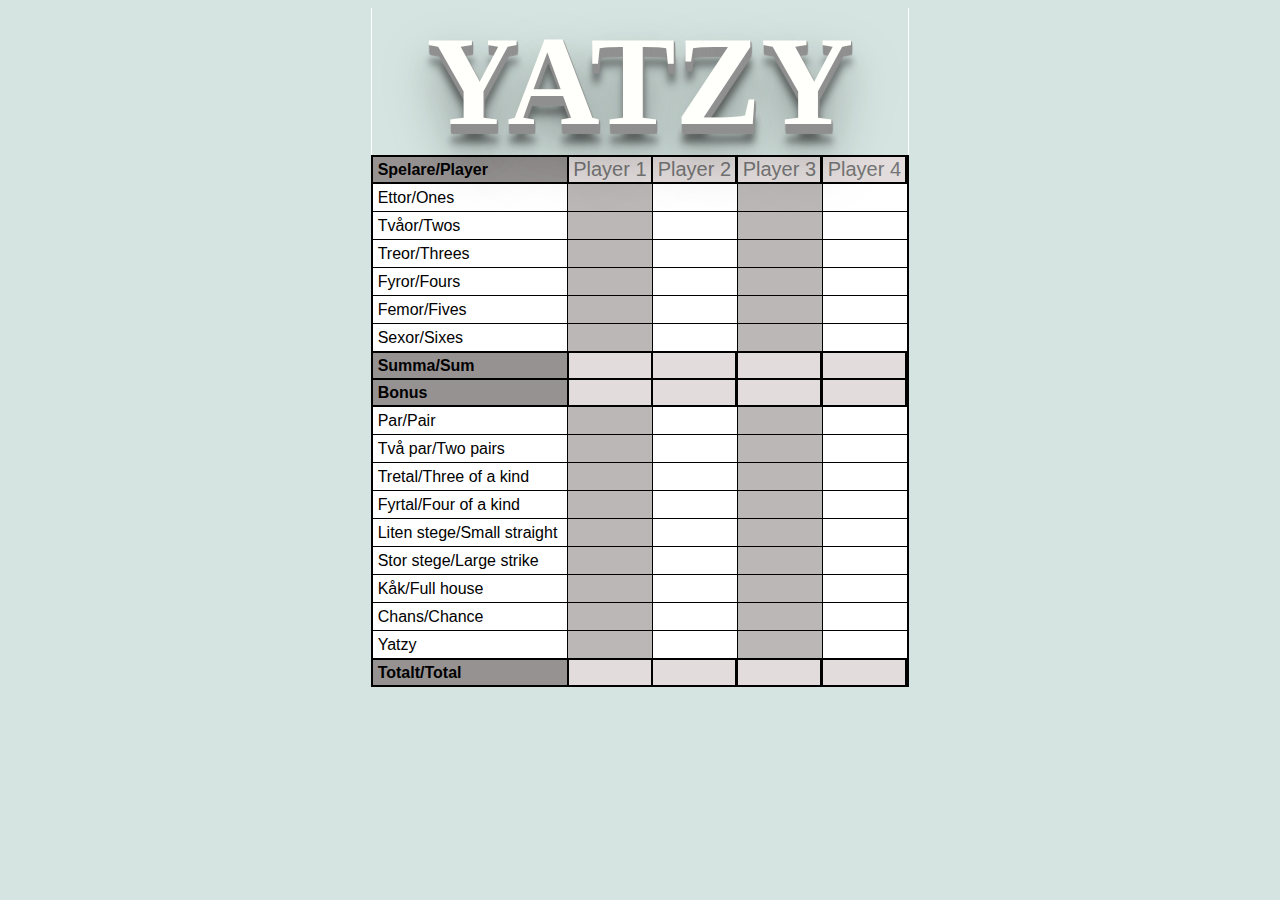
<file: yatzy/index.html>
<!DOCTYPE html>
<html lang="en">

<head>
    <meta charset="UTF-8">
    <meta name="viewport" content="width=device-width, initial-scale=1.0">
    <link rel="stylesheet" href="style.css">
    <title>Document</title>
</head>


<body>
    <!--<header>
        <h1>Yatzy</h1>
    </header>
    <numberarea name="Chatt_room" id="chattRoom" cols="10" rows="25">Chatt rum</numberarea>
-->
    <table>

        <thead>
            <tr>
                <th colspan="5" class="header">Yatzy</th>
            </tr>
        </thead>


        <tbody>
            <tr class="resultArea">
                <td class="resultAreaMenu">Spelare/Player</td>
                <td><input type="text" maxlength="12" placeholder="Player 1" class="resultArea"></td>
                <td><input type="text" maxlength="12" placeholder="Player 2" class="resultArea"></td>
                <td><input type="text" maxlength="12" placeholder="Player 3" class="resultArea"></td>
                <td><input type="text" maxlength="12" placeholder="Player 4" class="resultArea"></td>
            </tr>

            <tr>
                <td>Ettor/Ones</td>
                <td><input type="number" min="0" max="6"></td>
                <td><input type="number" min="0" max="6"></td>
                <td><input type="number" min="0" max="6"></td>
                <td><input type="number" min="0" max="6"></td>
            </tr>

            <tr>
                <td>Tvåor/Twos</td>
                <td><input type="number" min="0" max="12"></td>
                <td><input type="number" min="0" max="12"></td>
                <td><input type="number" min="0" max="12"></td>
                <td><input type="number" min="0" max="12"></td>
            </tr>

            <tr>
                <td>Treor/Threes</td>
                <td><input type="number" min="0" max="18"></td>
                <td><input type="number" min="0" max="18"></td>
                <td><input type="number" min="0" max="18"></td>
                <td><input type="number" min="0" max="18"></td>
            </tr>

            <tr>
                <td>Fyror/Fours</td>
                <td><input type="number" min="0" max="24"></td>
                <td><input type="number" min="0" max="24"></td>
                <td><input type="number" min="0" max="24"></td>
                <td><input type="number" min="0" max="24"></td>
            </tr>

            <tr>
                <td>Femor/Fives</td>
                <td><input type="number" min="0" max="30"></td>
                <td><input type="number" min="0" max="30"></td>
                <td><input type="number" min="0" max="30"></td>
                <td><input type="number" min="0" max="30"></td>
            </tr>

            <tr>
                <td>Sexor/Sixes</td>
                <td><input type="number" min="0" max="36"></td>
                <td><input type="number" min="0" max="36"></td>
                <td><input type="number" min="0" max="36"></td>
                <td><input type="number" min="0" max="36"></td>
            </tr>

            <tr class="resultArea">
                <td class="resultAreaMenu">Summa/Sum</td>
                <td><input type="number" min="0" max="126" class="resultArea"></td>
                <td><input type="number" min="0" max="126" class="resultArea"></td>
                <td><input type="number" min="0" max="126" class="resultArea"></td>
                <td><input type="number" min="0" max="126" class="resultArea"></td>
            </tr>

            <tr class="resultArea">
                <td class="resultAreaMenu">Bonus</td>
                <td><input type="number" min="0" max="50" class="resultArea"></td>
                <td><input type="number" min="0" max="50" class="resultArea"></td>
                <td><input type="number" min="0" max="50" class="resultArea"></td>
                <td><input type="number" min="0" max="50" class="resultArea"></td>
            </tr>

            <tr>
                <td>Par/Pair</td>
                <td><input type="number" min="0" max="12"></td>
                <td><input type="number" min="0" max="12"></td>
                <td><input type="number" min="0" max="12"></td>
                <td><input type="number" min="0" max="12"></td>
            </tr>

            <tr>
                <td>Två par/Two pairs</td>
                <td><input type="number" min="0" max="22"></td>
                <td><input type="number" min="0" max="22"></td>
                <td><input type="number" min="0" max="22"></td>
                <td><input type="number" min="0" max="22"></td>
            </tr>

            <tr>
                <td>Tretal/Three of a kind</td>
                <td><input type="number" min="0" max="18"></td>
                <td><input type="number" min="0" max="18"></td>
                <td><input type="number" min="0" max="18"></td>
                <td><input type="number" min="0" max="18"></td>
            </tr>

            <tr>
                <td>Fyrtal/Four of a kind</td>
                <td><input type="number" min="0" max="24"></td>
                <td><input type="number" min="0" max="24"></td>
                <td><input type="number" min="0" max="24"></td>
                <td><input type="number" min="0" max="24"></td>
            </tr>

            <tr>
                <td>Liten stege/Small straight</td>
                <td><input type="number" min="0" max="15"></td>
                <td><input type="number" min="0" max="15"></td>
                <td><input type="number" min="0" max="15"></td>
                <td><input type="number" min="0" max="15"></td>
            </tr>

            <tr>
                <td>Stor stege/Large strike</td>
                <td><input type="number" min="0" max="20"></td>
                <td><input type="number" min="0" max="20"></td>
                <td><input type="number" min="0" max="20"></td>
                <td><input type="number" min="0" max="20"></td>
            </tr>

            <tr>
                <td>Kåk/Full house</td>
                <td><input type="number" min="0" max="28"></td>
                <td><input type="number" min="0" max="28"></td>
                <td><input type="number" min="0" max="28"></td>
                <td><input type="number" min="0" max="28"></td>
            </tr>

            <tr>
                <td>Chans/Chance</td>
                <td><input type="number" min="0" max="36"></td>
                <td><input type="number" min="0" max="36"></td>
                <td><input type="number" min="0" max="36"></td>
                <td><input type="number" min="0" max="36"></td>
            </tr>

            <tr>
                <td>Yatzy</td>
                <td><input type="number" min="0" max="50"></td>
                <td><input type="number" min="0" max="50"></td>
                <td><input type="number" min="0" max="50"></td>
                <td><input type="number" min="0" max="50"></td>
            </tr>

            <tr class="resultArea">
                <td class="resultAreaMenu">Totalt/Total</td>
                <td><input type="number" min="0" max="377" class="resultArea"></td>
                <td><input type="number" min="0" max="377" class="resultArea"></td>
                <td><input type="number" min="0" max="377" class="resultArea"></td>
                <td><input type="number" min="0" max="377" class="resultArea"></td>
            </tr>

        </tbody>

    </table>
</body>

</html>
</file>
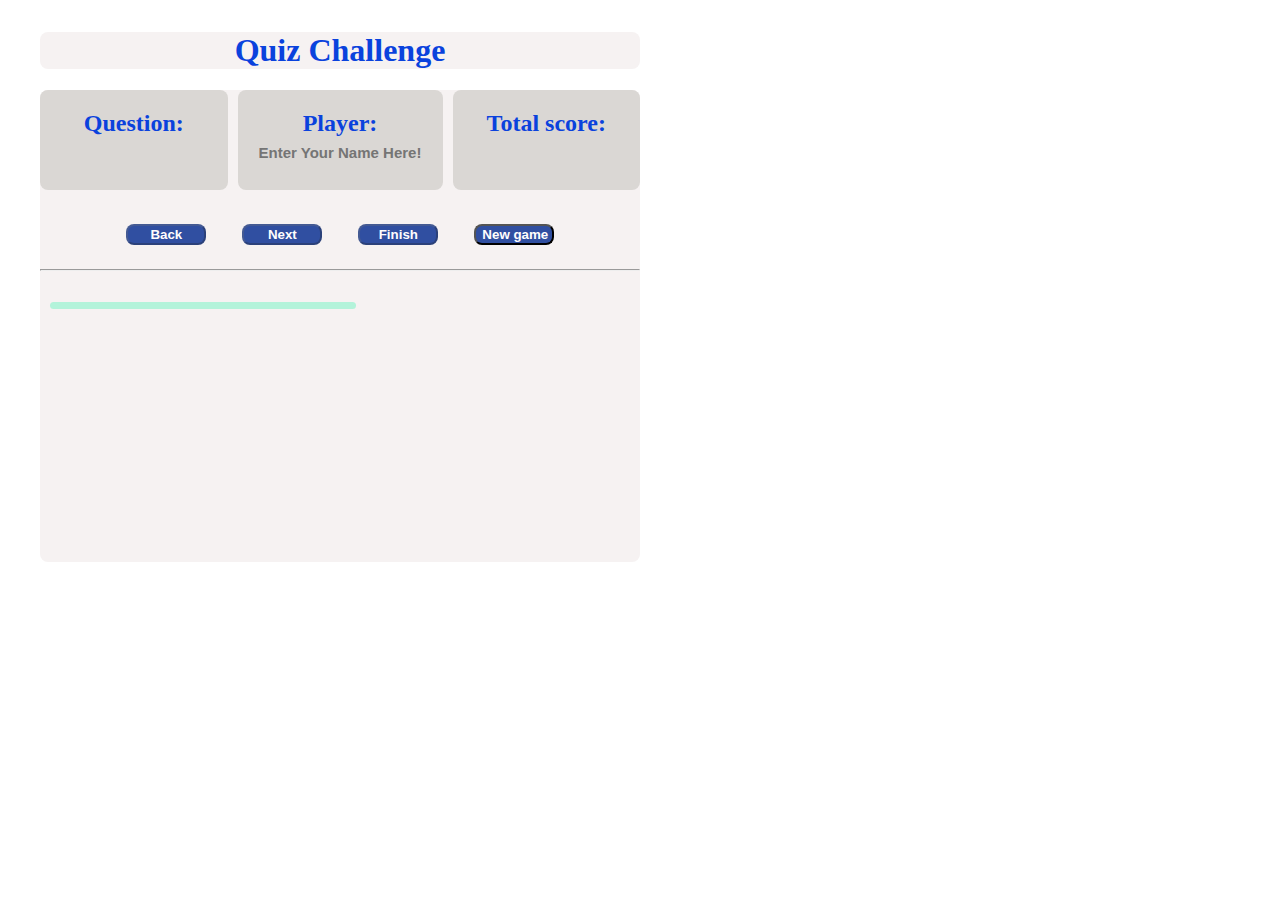
<file: Individuell uppgift/indexQuiz.html>
<!DOCTYPE html>
<html lang="en">

<head>
    <meta charset="UTF-8">
    <meta name="viewport" content="width=device-width, initial-scale=1.0">
    <title>Quiz Challenge</title>
    <link rel="stylesheet" href="styleQuiz.css">
</head>

<body id=main-body>
    <Div id="div-head">
        <h1>Quiz Challenge</h1>
    </Div>

    <div id="div-body">
        <div class="wrapper">
            <div class="box1">
                <h2>Question:<span id="question-count"></span></h2>
            </div>
            <div class="box2">
                <h2>Player:<input id="player" type="text" placeholder="Enter Your Name Here!"></h2>
            </div>
            <div class="box3">
                <h2>Total score:<span id="total-score"></span></h2>
            </div>
        </div>
        <div id="div-btn">
            <br>
            <input id="back-btn" type="button" value="Back">
            <input id="next-btn" type="button" value="Next">
            <input id="finish-btn" type="button" value="Finish">
            <input id="new-game-btn" type="button" value="New game">
            <hr>
        </div>
        <h4><span id="question-id"></span></h4>
        <input class="chkbox" type="checkbox" name="A"><span class="answer-class" id="answer-id-a"></span><br>
        <input class="chkbox" type="checkbox" name="B"><span class="answer-class" id="answer-id-b"></span><br>
        <input class="chkbox" type="checkbox" name="C"><span class="answer-class" id="answer-id-c"></span><br>
        <input class="chkbox" type="checkbox" name="D"><span class="answer-class" id="answer-id-d"></span><br>
        <input class="chkbox" type="checkbox" name="E"><span class="answer-class" id="answer-id-e"></span><br>
        <input class="chkbox" type="checkbox" name="F"><span class="answer-class" id="answer-id-f"></span><br>
    </div>

    <script src="mainQuiz.js"></script>
</body>

</html>
</file>
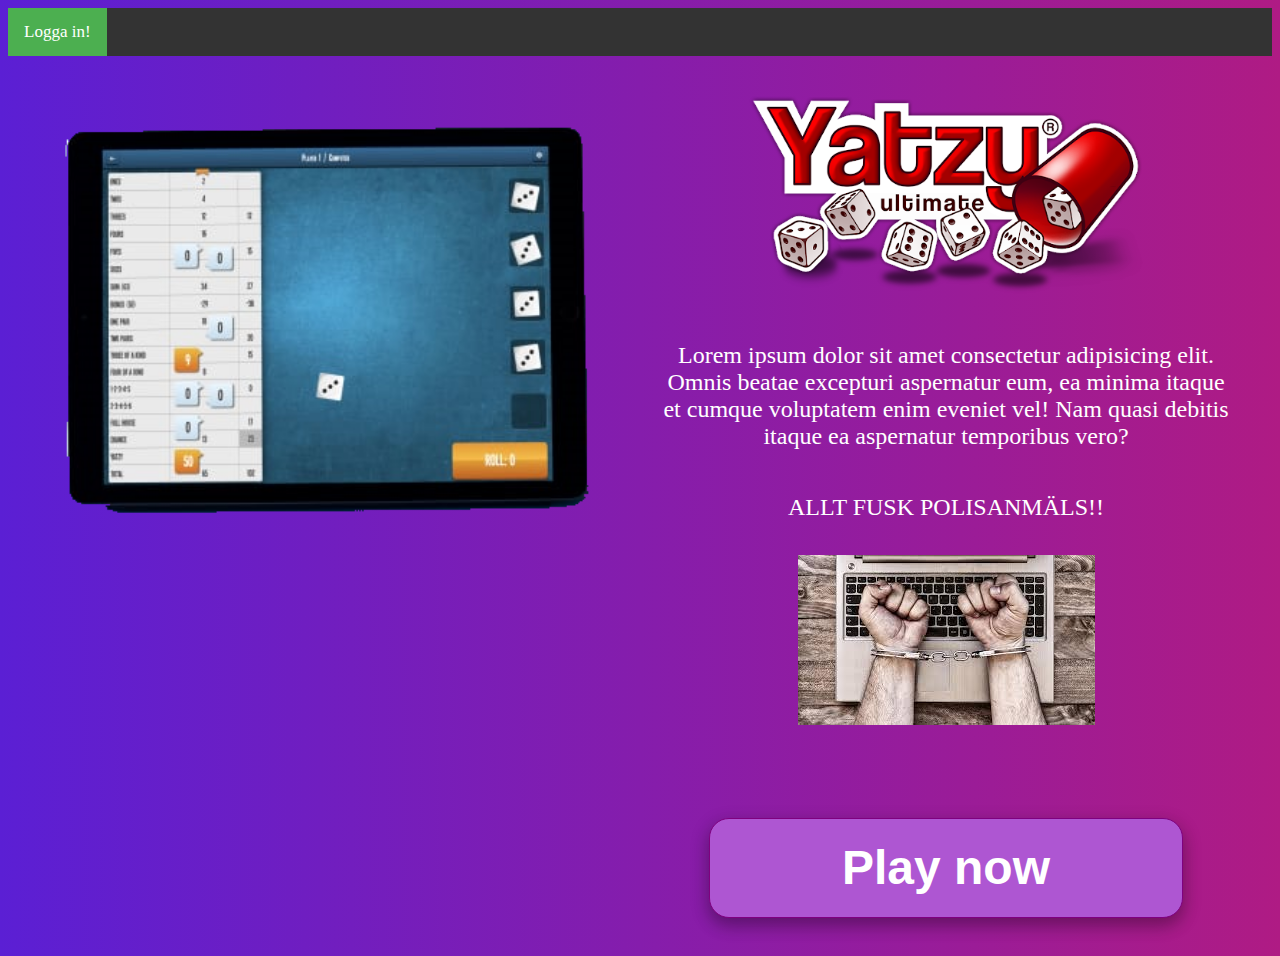
<file: Grupparbeten/Yatzy/landing.html>
<!DOCTYPE html>
<html lang="en">
<head>
    <meta charset="UTF-8">
    <meta name="viewport" content="width=device-width, initial-scale=1.0">
    
    <link href="styles/landing.css" rel="stylesheet">

    <title>Play Yatzy</title>
</head>
<body>
    <div class="topnav">
        <a class="active" href="login.html">Logga in!</a>
        <a href="#news"></a>
        <a href="#contact"></a>
        <a href="#about"></a>
      </div>
    <div class="row">
        <div class="column">
            <img id="left-img" src="images/ipad.png" alt="Yatzy pic">
        </div>
        
        <div class="column"> 
            <img id="right-img" src="images/l.png" alt="Yatzy pic">
            <p>Lorem ipsum dolor sit amet consectetur adipisicing elit. Omnis beatae excepturi aspernatur eum, ea minima itaque et cumque voluptatem enim eveniet vel! Nam quasi debitis itaque ea aspernatur temporibus vero?</p>
            <p>ALLT FUSK POLISANMÄLS!!</p>
            <img src="images/jailtime.jpg">
            <a href="yatzy.html"><button>Play now</button></a>
        </div>
    </div>  
</body>
</html>
</file>
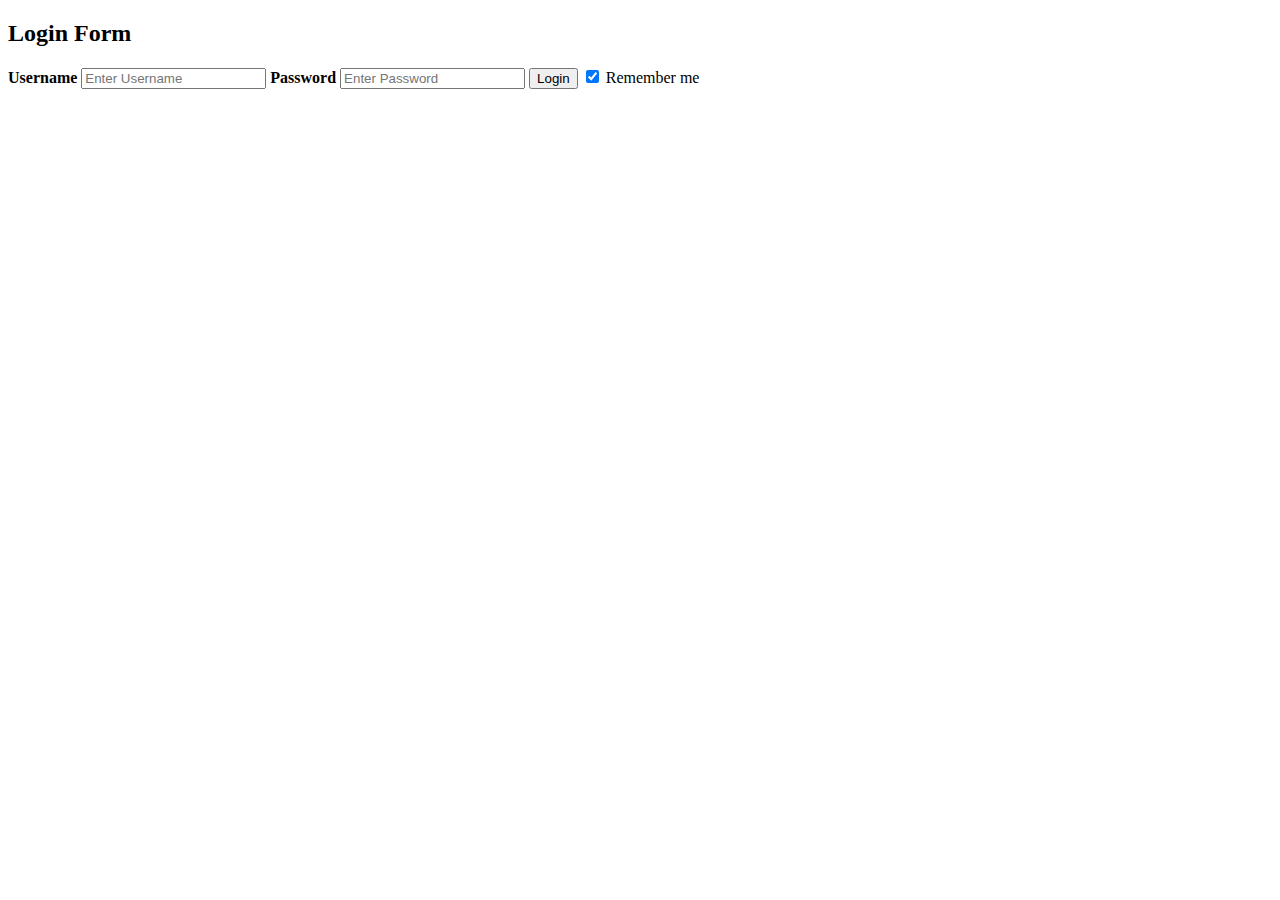
<file: Grupparbeten/Yatzy/login.html>
<!DOCTYPE html>
<html lang="en">

<head>
    <meta charset="UTF-8">
    <meta name="viewport" content="width=device-width, initial-scale=1.0">
    <title>Document</title>
</head>

<body>

    <h2>Login Form</h2>


    <div class="container">
        <label for="uname"><b>Username</b></label>
        <input type="text" placeholder="Enter Username" name="uname" required>

        <label for="psw"><b>Password</b></label>
        <input type="password" placeholder="Enter Password" name="psw" required>

        <button type="submit">Login</button>
        <label>
      <input type="checkbox" checked="checked" name="remember"> Remember me
    </label>
    </div>




</body>

</html>
</file>
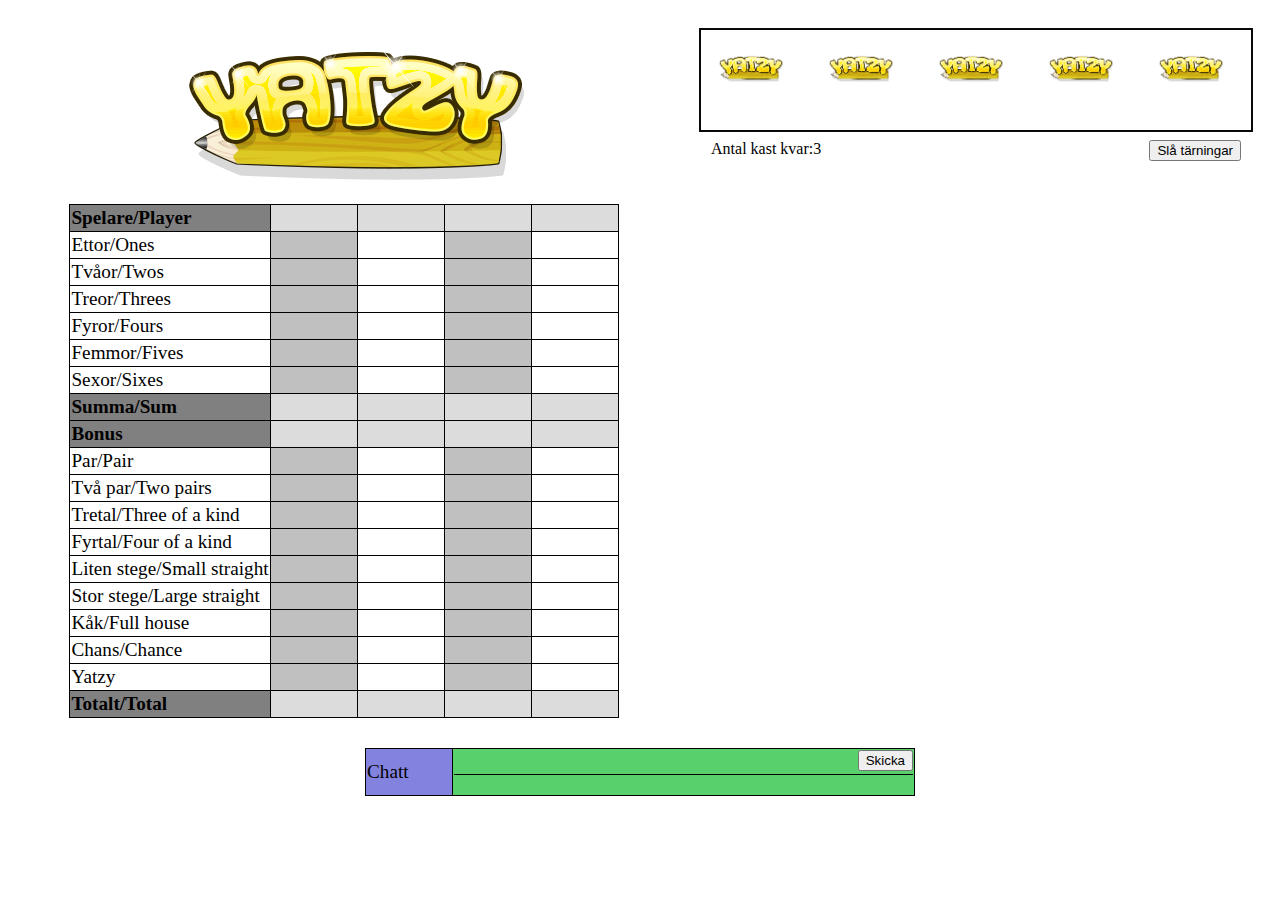
<file: Grupparbeten/Yatzy/yatzy.html>
<!DOCTYPE html>
<html lang="en">

<head>
    <meta charset="UTF-8">
    <meta name="viewport" content="width=device-width, initial-scale=1.0">
    <title>Document</title>
    <link rel="stylesheet" href="styles/yatzy.css">
</head>

<body>
    <section class="yatzy-main">
        <div class="logo-container">
            <img id="logo-img" src="images/yatzy_html5logo.png" alt="yatzy logo">
        </div>
        <div>
            <table class="yatzy-table">
                <tbody>
                    <tr class="highlight">
                        <td>Spelare/Player</td>
                        <td><input id="player1" type="text"></td>
                        <td><input id="player2" type="text"></td>
                        <td><input id="player3" type="text"></td>
                        <td><input id="player4" type="text"></td>
                    </tr>
                    <tr>
                        <td>Ettor/Ones</td>
                        <td><input class="p1" id="p11" type="number" min=0 max=5></td>
                        <td><input class="p2" id="p21" type="number" min=0 max=5></td>
                        <td><input id="p31" type="number" min=0 max=5></td>
                        <td><input id="p41" type="number" min=0 max=5></td>
                    </tr>
                    <tr>
                        <td>Tvåor/Twos</td>
                        <td><input class="p1" id="p12" type="number" min=0 max=10 step=2></td>
                        <td><input class="p2" id="p22" type="number" min=0 max=10 step=2></td>
                        <td><input id="p32" type="number" min=0 max=10 step=2></td>
                        <td><input id="p42" type="number" min=0 max=10 step=2></td>
                    </tr>
                    <tr>
                        <td>Treor/Threes</td>
                        <td><input class="p1" id="p13" type="number" min=0 max=15 step=3></td>
                        <td><input class="p2" id="p23" type="number" min=0 max=15 step=3></td>
                        <td><input id="p33" type="number" min=0 max=15 step=3></td>
                        <td><input id="p43" type="number" min=0 max=15 step=3></td>
                    </tr>
                    <tr>
                        <td>Fyror/Fours</td>
                        <td><input class="p1" id="p14" type="number" min=0 max=20 step=4></td>
                        <td><input class="p2" id="p24" type="number" min=0 max=20 step=4></td>
                        <td><input id="p34" type="number" min=0 max=20 step=4></td>
                        <td><input id="p44" type="number" min=0 max=20 step=4></td>
                    </tr>
                    <tr>
                        <td>Femmor/Fives</td>
                        <td><input class="p1" id="p15" type="number" min=0 max=25 step=5></td>
                        <td><input class="p2" id="p25" type="number" min=0 max=25 step=5></td>
                        <td><input id="p35" type="number" min=0 max=25 step=5></td>
                        <td><input id="p45" type="number" min=0 max=25 step=5></td>
                    </tr>
                    <tr>
                        <td>Sexor/Sixes</td>
                        <td><input class="p1" id="p16" type="number" min=0 max=30 step=6></td>
                        <td><input class="p2" id="p26" type="number" min=0 max=30 step=6></td>
                        <td><input id="p36" type="number" min=0 max=30 step=6></td>
                        <td><input id="p46" type="number" min=0 max=30 step=6></td>
                    </tr>
                    <tr class="highlight">
                        <td>Summa/Sum</td>
                        <td><span id="p1sum"></span></td>
                        <td><span id="p2sum"></span></td>
                        <td><input id="p3sum" type="number" min=0 max=105></td>
                        <td><input id="p4sum" type="number" min=0 max=105></td>
                    </tr>
                    <tr class="highlight">
                        <td>Bonus</td>
                        <td><span id="player1bonus"></span></td>
                        <td><span id="player2bonus"></span></td>
                        <td><input id="player3bonus" type="number" min=0 max=50 step=50></td>
                        <td><input id="player4bonus" type="number" min=0 max=50 step=50></td>
                    </tr>
                    <tr>
                        <td>Par/Pair</td>
                        <td id="td-p1p"><input class="p1l" id="player1pairs" type="number" min=0 max=12 step=2></td>
                        <td id="td-p2p"><input class="p2l" id="player2pairs" type="number" min=0 max=12 step=2></td>
                        <td><input id="player3pairs" type="number" min=0 max=12 step=2></td>
                        <td><input id="player4pairs" type="number" min=0 max=12 step=2></td>
                    </tr>
                    <tr>
                        <td>Två par/Two pairs</td>
                        <td id="td-p12p"><input class="p1l" id="player12pairs" type="number" min=0 max=22 step=2></td>
                        <td id="td-p22p"><input class="p2l" id="player22pairs" type="number" min=0 max=22 step=2></td>
                        <td><input id="player32pairs" type="number" min=0 max=22 step=2></td>
                        <td><input id="player42pairs" type="number" min=0 max=22 step=2></td>
                    </tr>
                    <tr>
                        <td>Tretal/Three of a kind</td>
                        <td id="td-p1t"><input class="p1l" id="player1toak" type="number" min=0 max=18></td>
                        <td id="td-p2t"><input class="p2l" id="player2toak" type="number" min=0 max=18></td>
                        <td><input id="player3toak" type="number" min=0 max=18></td>
                        <td><input id="player4toak" type="number" min=0 max=18></td>
                    </tr>
                    <tr>
                        <td>Fyrtal/Four of a kind</td>
                        <td id="td-p1f"><input class="p1l" id="player1foak" type="number" min=0 max=24></td>
                        <td id="td-p2f"><input class="p2l" id="player2foak" type="number" min=0 max=24></td>
                        <td><input id="player3foak" type="number" min=0 max=24></td>
                        <td><input id="player4foak" type="number" min=0 max=24></td>
                    </tr>
                    <tr>
                        <td>Liten stege/Small straight</td>
                        <td id="td-p1ss"><input type="number" class="p1l" class="hide" id="player1ss" type="number"></input></td>
                        <td id="td-p2ss"><input type="number" class="p2l" class="hide" id="player2ss" type="number"></input></td>
                        <td><input id="player3sstraight" type="number" min=0 max=15></td>
                        <td><input id="player4sstraight" type="number" min=0 max=15></td>
                    </tr>
                    <tr>
                        <td>Stor stege/Large straight</td>
                        <td id="td-p1ls"><input type="number" class="p1l" class="hide" id="player1ls" type="number"></input></td>
                        <td id="td-p2ls"><input type="number" class="p2l" class="hide" id="player2ls" type="number"></input></td>
                        <td><input id="player3lstraight" type="number" min=0 max=20></td>
                        <td><input id="player4lstraight" type="number" min=0 max=20></td>
                    </tr>
                    <tr>
                        <td>Kåk/Full house</td>
                        <td id="td-p1fh"><input type="number" class="p1l" id="p1fh"></input></td>
                        <td id="td-p2fh"><input type="number" class="p2l" id="p2fh"></input></td>
                        <td><input id="p3fh" type="number" min=0 max=28></td>
                        <td><input id="p4fh" type="number" min=0 max=28></td>
                    </tr>
                    <tr>
                        <td>Chans/Chance</td>
                        <td id="td-p1ch"><input type="number" class="p1l" id="player1ch"></input></td>
                        <td id="td-p2ch"><input type="number" class="p2l" id="player2ch"></input></td>
                        <td><input id="player3chance" type="number" min=0 max=30></td>
                        <td><input id="player4chance" type="number" min=0 max=30></td>
                    </tr>
                    <tr>
                        <td>Yatzy</td>
                        <td id="td-p1y"><input type="number" class="p1l" id="player1y"></input></td>
                        <td id="td-p2y"><input type="number" class="p2l" id="player2y"></input></td>
                        <td><input id="player3yatzy" type="number" min=0 max=50></td>
                        <td><input id="player4yatzy" type="number" min=0 max=50></td>
                    </tr>
                    <tr class="highlight">
                        <td>Totalt/Total</td>
                        <td><span id="player1total"></td>
                        <td><span id="player2total"></td>
                        <td><input id="player3total" type="number" min=0 max=374></td>
                        <td><input id="player4total" type="number" min=0 max=374></td>
                    </tr>
                </tbody>
            </table>
        </div>
    </section>

    <section id="dice-section">
        <div id="dice-box">
            <div class="dice-container">
                <img class="dice" id="dice1" src="images/q.PNG" alt="Dice1">
                <input class="checkbox" type="checkbox"  value="1">
            </div>
            <div class="dice-container">
                <img class="dice" id="dice2" src="images/q.PNG" alt="Dice2">
                <input class="checkbox" type="checkbox"  value="2">
            </div>
            <div class="dice-container">
                <img class="dice" id="dice3" src="images/q.PNG" alt="Dice3">
                <input class="checkbox" type="checkbox"  value="3">
            </div>
            <div class="dice-container">
                <img class="dice" id="dice4" src="images/q.PNG" alt="Dice4">
                <input class="checkbox" type="checkbox"  value="4">
            </div>
            <div class="dice-container">
                <img class="dice" id="dice5" src="images/q.PNG" alt="Dice5">
                <input class="checkbox" type="checkbox"  value="5">
            </div>
        </div>
        <div id="under-dice-box">
            <div id="diceRollsLeft">
                Antal kast kvar:
                <span id=throwsLeft>3</span>
            </div>
            <span id="explaination">
                Kryssa för tärnignarna du vill behålla.
            </span>
            <div id="rollButtonSection">
                <button id="rollButton">Slå tärningar</button>
            </div>
        </div>
    </section>

    <section class="chat-section">
        <table class="messageBox">
            <tr class="messages">
                <td class="boxDescription">Chatt</td>
                <td class="messageField"><input type="text" id="inputText">
                    <button type="button" id="btnSend">Skicka</button>
                    <ul id="ul_list"></ul></td>
            </tr>        
        </table>
    </section>    

    <!-- <section class="login-box ">
        <div class="login-container ">
            <label for="uname "><b>Username</b></label>
            <input id="uname " type="text " placeholder="Enter Username " name="uname " required>

            <label for="psw "><b>Password</b></label>
            <input id="psw " type="password " placeholder="Enter Password " name="psw " required><br>

            <button type="submit ">Login</button>
        </div>
    </section> -->

    <script src="js/Main.js "></script>
    <script src="js/Dice_set.js "></script>
    <script src="js/OneDice.js "></script>

</body>

</html>
</file>
<file: yatzy/style.css>
body {
    background-color: #bad3cb9a;
}

.header {
    margin: 0px;
    border: 0px;
    padding: 0px;
    height: 0px;
    background-color: #bad3cb9a;
}

tbody {
    border-collapse: collapse;
    border: 2px solid black;
}

th {
    transform: translate(0%, 0%);
    text-transform: uppercase;
    font-family: verdana;
    font-size: 8em;
    font-weight: 700;
    color: #fffffb;
    text-shadow: 1px 1px 1px #919191, 1px 2px 1px #919191, 1px 3px 1px #919191, 1px 4px 1px #919191, 1px 5px 1px #919191, 1px 6px 1px #919191, 1px 7px 1px #919191, 1px 8px 1px #919191, 1px 9px 1px #919191, 1px 10px 1px #919191, 1px 18px 6px rgba(16, 16, 16, 0.4), 1px 22px 10px rgba(16, 16, 16, 0.2), 1px 25px 35px rgba(16, 16, 16, 0.2), 1px 30px 60px rgba(16, 16, 16, 0.4);
}

table {
    margin-left: auto;
    margin-right: auto;
    background-color: white;
    border-spacing: 0;
    border-collapse: collapse;
    table-layout: fixed;
}

td {
    border: 1px solid black;
    min-width: 50px;
    font-family: Arial, Helvetica, sans-serif;
}


/* Chrome, Safari, Edge, Opera */

input[type=number]::-webkit-outer-spin-button,
input[type=number]::-webkit-inner-spin-button {
    -webkit-appearance: none;
}


/* Firefox */

input[type='number'] {
    -moz-appearance: textfield;
}

input {
    background-color: inherit;
    width: 82px;
    height: 25px;
    border: 0;
    padding: 0;
    margin: 0;
    text-align: center;
    font-size: 20px;
}

input:focus {
    outline-style: none;
    background-color: rgba(47, 189, 245, 0.678);
}

.resultArea {
    background-color: #e2dcdc;
    border: 2px solid black;
    padding: 0;
    margin: -3px;
}

.resultAreaMenu {
    background-color: #969292;
    font-weight: bold;
    border: 2px solid black;
}

td:nth-child(2n) {
    background: #bbb7b7;
}

td:nth-child(1) {
    padding-left: 5px;
    padding-right: 10px;
}

#chattRoom {
    margin: -180px 150px -260px 50px;
}

textarea {
    width: 35%;
    height: 200%;
    background-color: #fff;
    color: rgb(12, 12, 12);
}
</file>
<file: Individuell uppgift/styleQuiz.css>
#question-id {
    border: 0;
    margin: 10px;
    padding: 0.2rem 0.2rem 0.2rem;
    border-radius: 8px;
    width: 50%;
    background: rgb(179, 243, 218);
    font-size: 15px;
}

.chkbox {
    border: 10px;
    margin: 10px;
    padding: 20px;
    border-radius: 8px;
}

span {
    border: 0;
    margin: 10px;
    padding: 0.2rem 0.2rem 0.2rem;
    border-radius: 8px;
    width: 50%;
    /* background: rgb(179, 243, 218); */
    font-size: 15px;
    display: -webkit-inline-box;
}

#player {
    background-color: #dad7d4;
    border: 0px solid;
    text-shadow: #dad7d4;
    text-align: center;
    color: #b60fcc;
    font-weight: bold;
    font-size: 15px;
}

div>input {
    width: 80px;
    margin: 1rem;
    border-radius: 8px;
    background: #304fa1;
    color: rgb(255, 253, 253);
    font-weight: bold;
}

#div-body {
    width: 600px;
    height: fit-content;
    margin: 0.2rem 2rem 2rem 2rem;
    border-radius: 8px;
    background: rgb(246, 242, 242);
}

.wrapper {
    display: grid;
    grid-template-columns: repeat(3, 1fr);
    grid-gap: 10px;
    border: 0;
    border-radius: 8px;
    background-color: rgb(246, 242, 242);
    max-height: 100px;
    text-align: center;
}

.wrapper>div {
    border: 0;
    border-radius: 8px;
    background-color: #dad7d4;
    padding: 0;
    color: #0a42dd;
    max-height: 100px;
}

#div-head {
    width: 600px;
    margin: 2rem 2rem 0.1rem 2rem;
    border-radius: 8px;
    background: rgb(246, 242, 242);
    text-align: center;
    color: #0a42dd;
}

#div-btn {
    width: 600px;
    margin: .022rem;
    border-radius: 8px;
    background: rgb(246, 242, 242);
    text-align: center;
}
</file>
<file: Grupparbeten/Yatzy/styles/landing.css>
*{
    box-sizing: border-box;
}

body{
    background: rgb(91,31,212);
    background: linear-gradient(90deg, rgba(91,31,212,1) 0%, rgba(175,27,132,1) 100%);
}

.topnav{
    background-color: #333;
    overflow: hidden;
}

.topnav a {
    float: left;
    color: #f2f2f2;
    text-align: center;
    padding: 14px 16px;
    text-decoration: none;
    font-size: 17px;
}

.topnav a:hover {
    background-color: #ddd;
    color: black;
}

.topnav a.active {
    background-color: #4caf50;
    color: white;
}
.row {  
    display: flex;
    flex-wrap: wrap;
    text-align: center;
    padding: 20px;
}

.column{
    float: left;
    padding: 10px;
}

.column > p{
    color: white;
    font-family: Cambria, Cochin, Georgia, Times, 'Times New Roman', serif;
    font-size: 1.5rem;
    padding: 10px;
    text-align: center;
}

.column > a > button{
    margin-top: 15%;
    width: 80%;
    height: 100px;
    border-radius: 20px;
    background-color: #ae56d2;
    border: 1px solid purple;
    box-shadow: 0 8px 16px 0 rgba(0,0,0,0.2), 0 6px 20px 0 rgba(0,0,0,0.19);
    font-size: 3rem;
    font-weight: 900;
    color: white;
}

.column > a > button:hover{
    background-color: #793993;
}

#left-img{
    width: 100%;
    padding: 10px;
}

#right-img {
    width: 70%;
    padding: 10px;
}


/* this is for the responsive part*/
@media screen and (max-width: 760px) {
    .row{   
        flex-direction: column;
    }
    .column{
        width: 100%;
	}
    .column > a > button {
        font-size: 1.5rem;
    }
  }

@media screen and (min-width: 992px) {
    .column{
        width: 50%;
    }
}
</file>
<file: Grupparbeten/Yatzy/styles/yatzy.css>
body {
    display: flex;
    flex-wrap: wrap;
    justify-content: center;
}

section {
    flex: 1 1 550px;
    margin: 15px;
}

.logo-container {
    display: block;
    margin-left: auto;
    margin-right: auto;
    width: 300px;
}

#logo-img {
    position: relative;
    right: 30px;
}

/* .login-container {
    margin-left: auto;
    margin-right: auto;
    padding-block-end: 10px;
} */

/* input#uname[type=text],
input#psw[type=password] {
    width: 90%;
    padding: 10px 0px;
    margin: 12px 0;
    display: inline-block;
    border: 1px solid #ccc;
    box-sizing: border-box;
} */

/* span.psw {
    float: right;
    padding-top: 16px;
} */

table {
    margin-left: auto;
    margin-right: auto;
    font-size: 1.2em;
    border-collapse: collapse;
}

td {
    min-width: 80px;
    border: 1px solid black;
}

td:nth-child(even) {
    background-color: silver;
}

.highlight td {
    background-color: gainsboro;
}

.highlight td:first-child {
    background-color: gray;
    font-weight: bolder;
}

input {
    font-size: 1.0em;
    width: 80px;
    background-color: rgba(0, 0, 0, 0);
    border: rgba(0, 0, 0, 0);
}

#dice-section {
    flex: 0 1 550px;
    border: 1px solid rgb(10, 9, 9);
    border-width: 2px;
    margin: 20px 1.5%;
    width: 550px;
    height: 100px;
}

.dice-container {
    position: relative;
    width: 100px;
    height: 100px;
    float: left;
    margin-left: 10px;
}

.dice-container img {
    width: 70px;
    height: 70px;
    padding: 5px;
}
#dice-box {
    display: flex;
}
.checkbox {
    position: absolute;
    bottom: 0px;
    right: 18px;
    display: none;
}

#explaination {
    display: none;
}
#under-dice-box {
    padding: 10px;
    width: 100%;
    display: flex;
    flex-direction: row;
}
#diceRollsLeft {
    padding-right: 55px;
}
#rollButtonSection {
    padding-right: 20px;
    margin-left: auto;
}
.invisible {
    opacity: 0;
}
.visible {
    opacity: 1;
}

.messageBox {
    min-width: 550px;
}
#btnSend {
    float: right;
}
#inputText {
    width: 380px;
}
.messages {
    background-color: rgb(131, 131, 223);
}

.boxDescription {
    background-color: rgb(131, 131, 223);
}

.messageField {
    background-color: rgb(88, 209, 108) !important;
}

ul {
    margin-top: auto;
    border-top: 1px solid rgb(1, 1, 4); 
}

li {
    background-color: rgb(88, 209, 108);
    width: 400px;
}

div {
    display: flex;
    justify-content: space-between;
}

spanChat {
    background-color: rgb(131, 131, 223);
    float: right;
}

spanChat:hover {
    cursor: pointer;
}
</file>
